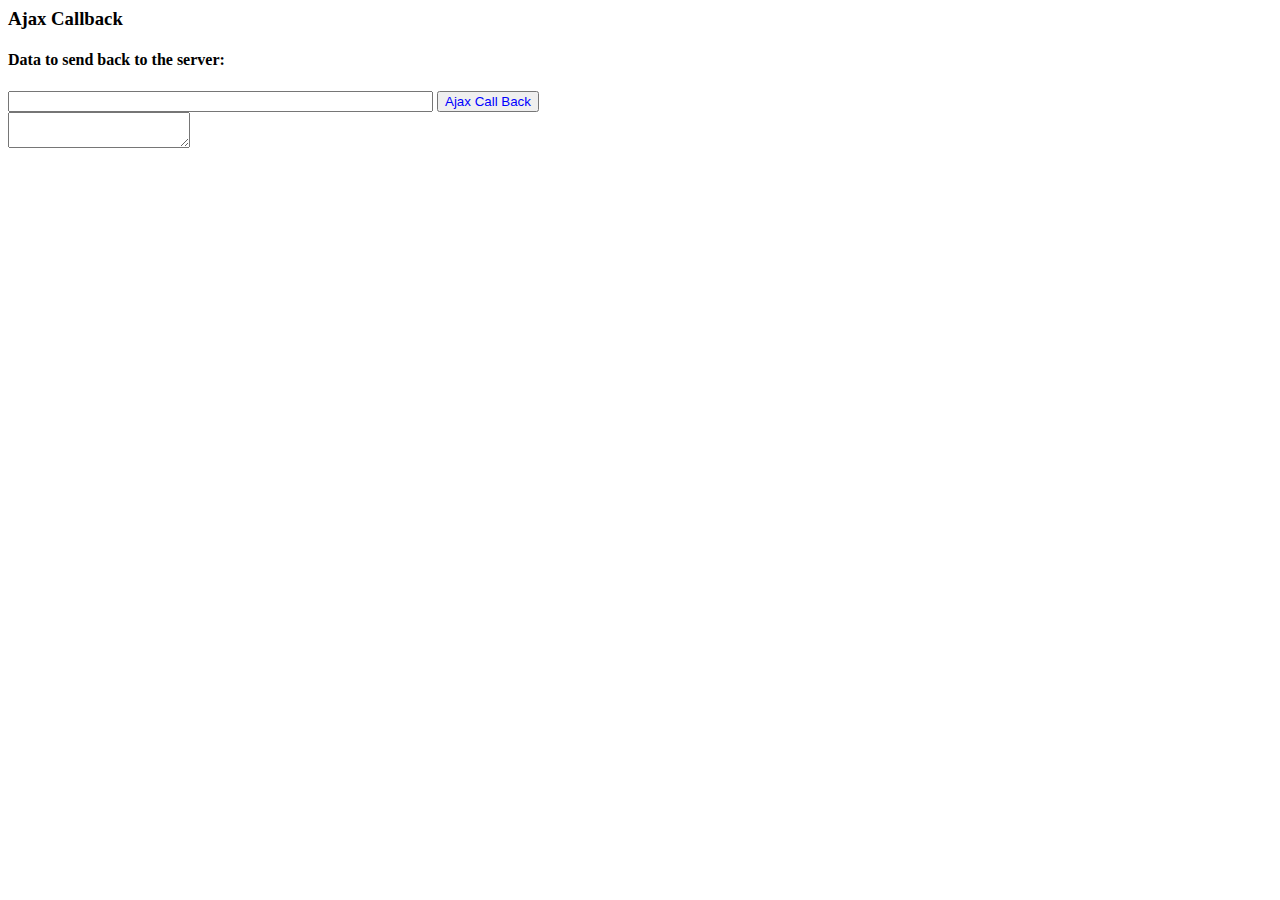
<file: index.html>
<html>
	<head>
		<title>Ajax</title>
		<link rel="stylesheet" href="css/css.css" />
		<script type="text/javascript" src="js/jquery-2.1.1.min.js"></script>
		<script type="text/javascript" src="js/js.js"></script>
	</head>

	<body>

		<div class="wrapper">
			<h3>Ajax Callback</h3>
			<div class="entry_wrapper">
				<h4>Data to send back to the server:</h4>
				<input type="text" size="50" id="input_text" />
				<input type="button" value="Ajax Call Back" id="call_back_btn" />
		</div>

		<div class="response_wrapper">
			<textarea id="responseText"></textarea>
		</div>
<!-- my implementation of David Thorn's tutorial -->
	</body>
</html>
</file>
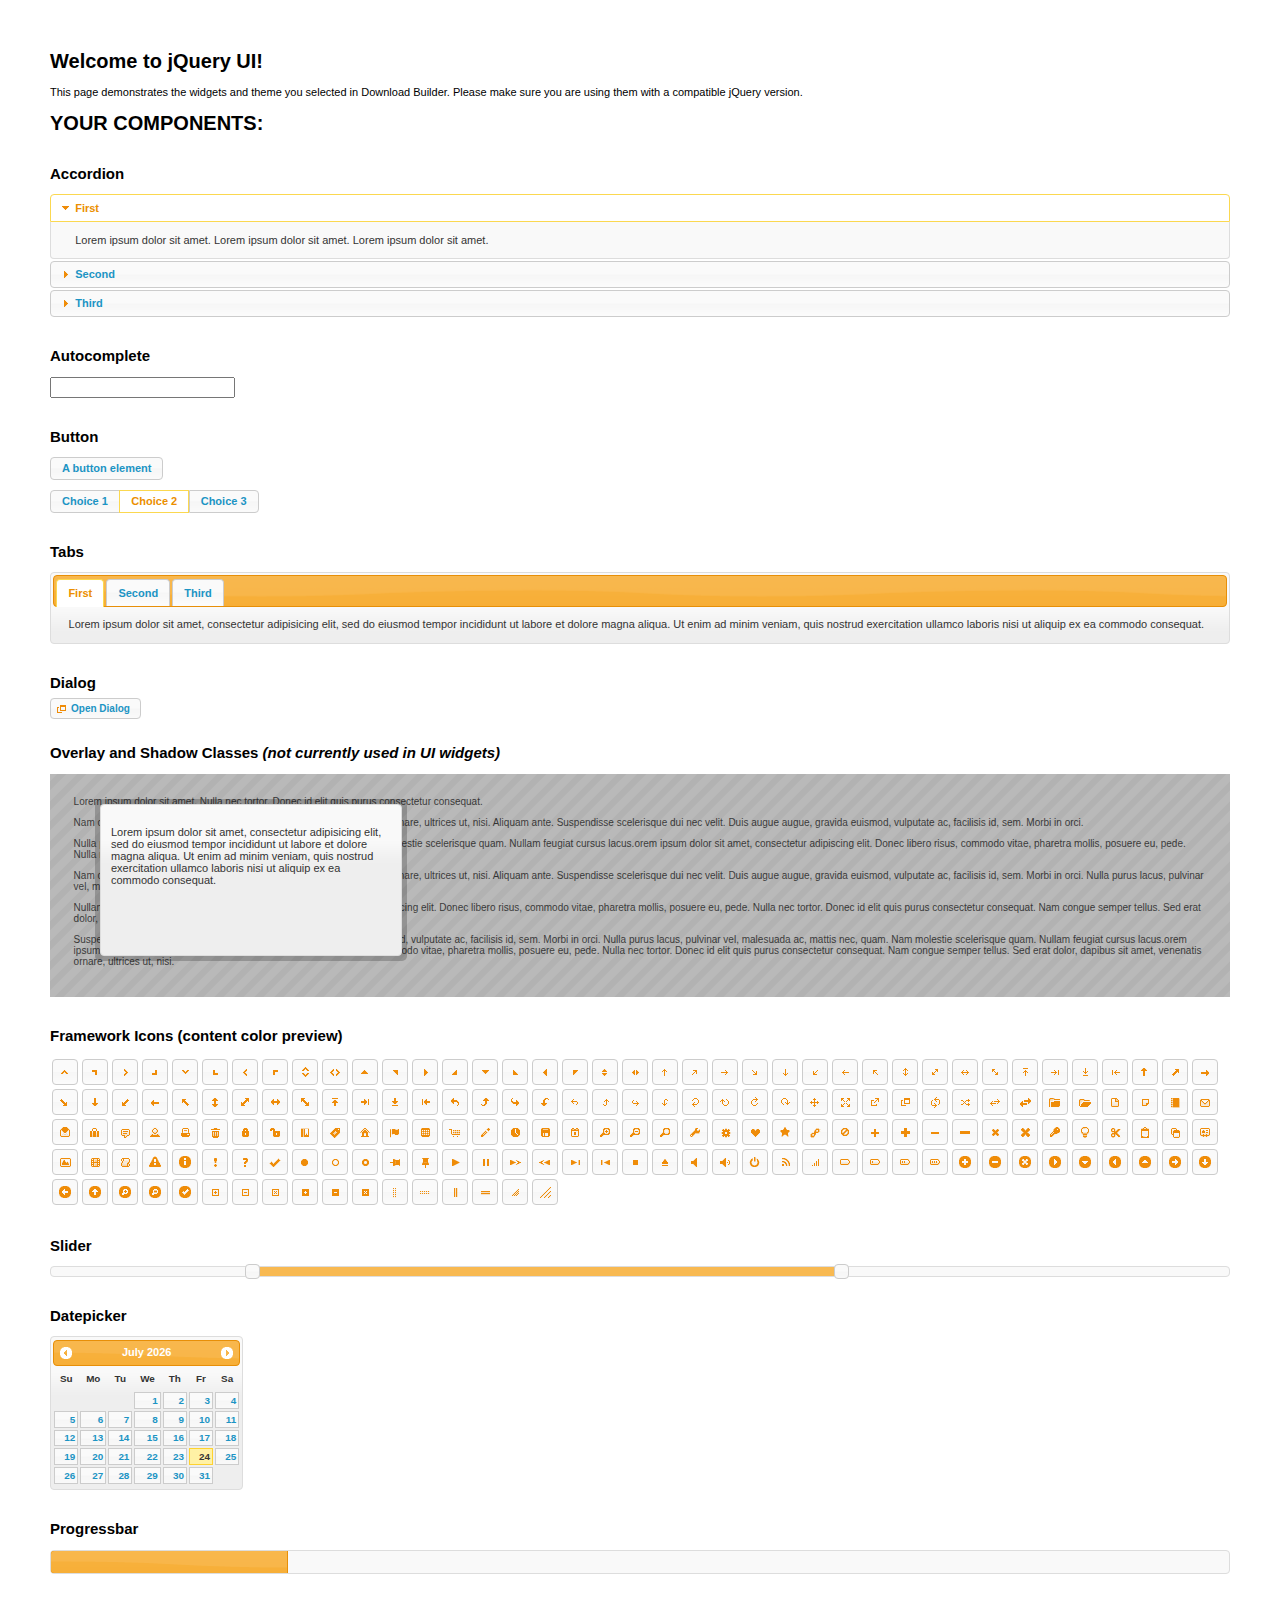
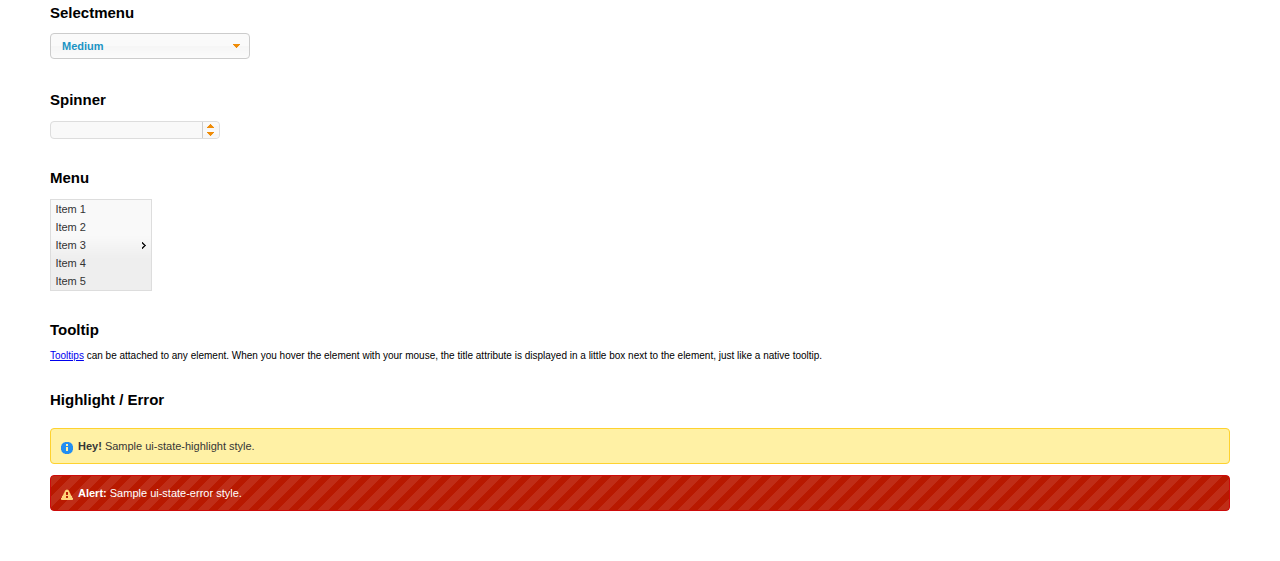
<file: js/jquery-ui-1.11.0.custom/index.html>
<!doctype html>
<html lang="us">
<head>
	<meta charset="utf-8">
	<title>jQuery UI Example Page</title>
	<link href="jquery-ui.css" rel="stylesheet">
	<style>
	body{
		font: 62.5% "Trebuchet MS", sans-serif;
		margin: 50px;
	}
	.demoHeaders {
		margin-top: 2em;
	}
	#dialog-link {
		padding: .4em 1em .4em 20px;
		text-decoration: none;
		position: relative;
	}
	#dialog-link span.ui-icon {
		margin: 0 5px 0 0;
		position: absolute;
		left: .2em;
		top: 50%;
		margin-top: -8px;
	}
	#icons {
		margin: 0;
		padding: 0;
	}
	#icons li {
		margin: 2px;
		position: relative;
		padding: 4px 0;
		cursor: pointer;
		float: left;
		list-style: none;
	}
	#icons span.ui-icon {
		float: left;
		margin: 0 4px;
	}
	.fakewindowcontain .ui-widget-overlay {
		position: absolute;
	}
	select {
		width: 200px;
	}
	</style>
</head>
<body>

<h1>Welcome to jQuery UI!</h1>

<div class="ui-widget">
	<p>This page demonstrates the widgets and theme you selected in Download Builder. Please make sure you are using them with a compatible jQuery version.</p>
</div>

<h1>YOUR COMPONENTS:</h1>


<!-- Accordion -->
<h2 class="demoHeaders">Accordion</h2>
<div id="accordion">
	<h3>First</h3>
	<div>Lorem ipsum dolor sit amet. Lorem ipsum dolor sit amet. Lorem ipsum dolor sit amet.</div>
	<h3>Second</h3>
	<div>Phasellus mattis tincidunt nibh.</div>
	<h3>Third</h3>
	<div>Nam dui erat, auctor a, dignissim quis.</div>
</div>



<!-- Autocomplete -->
<h2 class="demoHeaders">Autocomplete</h2>
<div>
	<input id="autocomplete" title="type &quot;a&quot;">
</div>



<!-- Button -->
<h2 class="demoHeaders">Button</h2>
<button id="button">A button element</button>
<form style="margin-top: 1em;">
	<div id="radioset">
		<input type="radio" id="radio1" name="radio"><label for="radio1">Choice 1</label>
		<input type="radio" id="radio2" name="radio" checked="checked"><label for="radio2">Choice 2</label>
		<input type="radio" id="radio3" name="radio"><label for="radio3">Choice 3</label>
	</div>
</form>



<!-- Tabs -->
<h2 class="demoHeaders">Tabs</h2>
<div id="tabs">
	<ul>
		<li><a href="#tabs-1">First</a></li>
		<li><a href="#tabs-2">Second</a></li>
		<li><a href="#tabs-3">Third</a></li>
	</ul>
	<div id="tabs-1">Lorem ipsum dolor sit amet, consectetur adipisicing elit, sed do eiusmod tempor incididunt ut labore et dolore magna aliqua. Ut enim ad minim veniam, quis nostrud exercitation ullamco laboris nisi ut aliquip ex ea commodo consequat.</div>
	<div id="tabs-2">Phasellus mattis tincidunt nibh. Cras orci urna, blandit id, pretium vel, aliquet ornare, felis. Maecenas scelerisque sem non nisl. Fusce sed lorem in enim dictum bibendum.</div>
	<div id="tabs-3">Nam dui erat, auctor a, dignissim quis, sollicitudin eu, felis. Pellentesque nisi urna, interdum eget, sagittis et, consequat vestibulum, lacus. Mauris porttitor ullamcorper augue.</div>
</div>



<!-- Dialog NOTE: Dialog is not generated by UI in this demo so it can be visually styled in themeroller-->
<h2 class="demoHeaders">Dialog</h2>
<p><a href="#" id="dialog-link" class="ui-state-default ui-corner-all"><span class="ui-icon ui-icon-newwin"></span>Open Dialog</a></p>

<h2 class="demoHeaders">Overlay and Shadow Classes <em>(not currently used in UI widgets)</em></h2>
<div style="position: relative; width: 96%; height: 200px; padding:1% 2%; overflow:hidden;" class="fakewindowcontain">
	<p>Lorem ipsum dolor sit amet,  Nulla nec tortor. Donec id elit quis purus consectetur consequat. </p><p>Nam congue semper tellus. Sed erat dolor, dapibus sit amet, venenatis ornare, ultrices ut, nisi. Aliquam ante. Suspendisse scelerisque dui nec velit. Duis augue augue, gravida euismod, vulputate ac, facilisis id, sem. Morbi in orci. </p><p>Nulla purus lacus, pulvinar vel, malesuada ac, mattis nec, quam. Nam molestie scelerisque quam. Nullam feugiat cursus lacus.orem ipsum dolor sit amet, consectetur adipiscing elit. Donec libero risus, commodo vitae, pharetra mollis, posuere eu, pede. Nulla nec tortor. Donec id elit quis purus consectetur consequat. </p><p>Nam congue semper tellus. Sed erat dolor, dapibus sit amet, venenatis ornare, ultrices ut, nisi. Aliquam ante. Suspendisse scelerisque dui nec velit. Duis augue augue, gravida euismod, vulputate ac, facilisis id, sem. Morbi in orci. Nulla purus lacus, pulvinar vel, malesuada ac, mattis nec, quam. Nam molestie scelerisque quam. </p><p>Nullam feugiat cursus lacus.orem ipsum dolor sit amet, consectetur adipiscing elit. Donec libero risus, commodo vitae, pharetra mollis, posuere eu, pede. Nulla nec tortor. Donec id elit quis purus consectetur consequat. Nam congue semper tellus. Sed erat dolor, dapibus sit amet, venenatis ornare, ultrices ut, nisi. Aliquam ante. </p><p>Suspendisse scelerisque dui nec velit. Duis augue augue, gravida euismod, vulputate ac, facilisis id, sem. Morbi in orci. Nulla purus lacus, pulvinar vel, malesuada ac, mattis nec, quam. Nam molestie scelerisque quam. Nullam feugiat cursus lacus.orem ipsum dolor sit amet, consectetur adipiscing elit. Donec libero risus, commodo vitae, pharetra mollis, posuere eu, pede. Nulla nec tortor. Donec id elit quis purus consectetur consequat. Nam congue semper tellus. Sed erat dolor, dapibus sit amet, venenatis ornare, ultrices ut, nisi. </p>

	<!-- ui-dialog -->
	<div class="ui-overlay"><div class="ui-widget-overlay"></div><div class="ui-widget-shadow ui-corner-all" style="width: 302px; height: 152px; position: absolute; left: 50px; top: 30px;"></div></div>
	<div style="position: absolute; width: 280px; height: 130px;left: 50px; top: 30px; padding: 10px;" class="ui-widget ui-widget-content ui-corner-all">
		<div class="ui-dialog-content ui-widget-content" style="background: none; border: 0;">
			<p>Lorem ipsum dolor sit amet, consectetur adipisicing elit, sed do eiusmod tempor incididunt ut labore et dolore magna aliqua. Ut enim ad minim veniam, quis nostrud exercitation ullamco laboris nisi ut aliquip ex ea commodo consequat.</p>
		</div>
	</div>

</div>

<!-- ui-dialog -->
<div id="dialog" title="Dialog Title">
	<p>Lorem ipsum dolor sit amet, consectetur adipisicing elit, sed do eiusmod tempor incididunt ut labore et dolore magna aliqua. Ut enim ad minim veniam, quis nostrud exercitation ullamco laboris nisi ut aliquip ex ea commodo consequat.</p>
</div>



<h2 class="demoHeaders">Framework Icons (content color preview)</h2>
<ul id="icons" class="ui-widget ui-helper-clearfix">
	<li class="ui-state-default ui-corner-all" title=".ui-icon-carat-1-n"><span class="ui-icon ui-icon-carat-1-n"></span></li>
	<li class="ui-state-default ui-corner-all" title=".ui-icon-carat-1-ne"><span class="ui-icon ui-icon-carat-1-ne"></span></li>
	<li class="ui-state-default ui-corner-all" title=".ui-icon-carat-1-e"><span class="ui-icon ui-icon-carat-1-e"></span></li>
	<li class="ui-state-default ui-corner-all" title=".ui-icon-carat-1-se"><span class="ui-icon ui-icon-carat-1-se"></span></li>
	<li class="ui-state-default ui-corner-all" title=".ui-icon-carat-1-s"><span class="ui-icon ui-icon-carat-1-s"></span></li>
	<li class="ui-state-default ui-corner-all" title=".ui-icon-carat-1-sw"><span class="ui-icon ui-icon-carat-1-sw"></span></li>
	<li class="ui-state-default ui-corner-all" title=".ui-icon-carat-1-w"><span class="ui-icon ui-icon-carat-1-w"></span></li>
	<li class="ui-state-default ui-corner-all" title=".ui-icon-carat-1-nw"><span class="ui-icon ui-icon-carat-1-nw"></span></li>
	<li class="ui-state-default ui-corner-all" title=".ui-icon-carat-2-n-s"><span class="ui-icon ui-icon-carat-2-n-s"></span></li>
	<li class="ui-state-default ui-corner-all" title=".ui-icon-carat-2-e-w"><span class="ui-icon ui-icon-carat-2-e-w"></span></li>
	<li class="ui-state-default ui-corner-all" title=".ui-icon-triangle-1-n"><span class="ui-icon ui-icon-triangle-1-n"></span></li>
	<li class="ui-state-default ui-corner-all" title=".ui-icon-triangle-1-ne"><span class="ui-icon ui-icon-triangle-1-ne"></span></li>
	<li class="ui-state-default ui-corner-all" title=".ui-icon-triangle-1-e"><span class="ui-icon ui-icon-triangle-1-e"></span></li>
	<li class="ui-state-default ui-corner-all" title=".ui-icon-triangle-1-se"><span class="ui-icon ui-icon-triangle-1-se"></span></li>
	<li class="ui-state-default ui-corner-all" title=".ui-icon-triangle-1-s"><span class="ui-icon ui-icon-triangle-1-s"></span></li>
	<li class="ui-state-default ui-corner-all" title=".ui-icon-triangle-1-sw"><span class="ui-icon ui-icon-triangle-1-sw"></span></li>
	<li class="ui-state-default ui-corner-all" title=".ui-icon-triangle-1-w"><span class="ui-icon ui-icon-triangle-1-w"></span></li>
	<li class="ui-state-default ui-corner-all" title=".ui-icon-triangle-1-nw"><span class="ui-icon ui-icon-triangle-1-nw"></span></li>
	<li class="ui-state-default ui-corner-all" title=".ui-icon-triangle-2-n-s"><span class="ui-icon ui-icon-triangle-2-n-s"></span></li>
	<li class="ui-state-default ui-corner-all" title=".ui-icon-triangle-2-e-w"><span class="ui-icon ui-icon-triangle-2-e-w"></span></li>
	<li class="ui-state-default ui-corner-all" title=".ui-icon-arrow-1-n"><span class="ui-icon ui-icon-arrow-1-n"></span></li>
	<li class="ui-state-default ui-corner-all" title=".ui-icon-arrow-1-ne"><span class="ui-icon ui-icon-arrow-1-ne"></span></li>
	<li class="ui-state-default ui-corner-all" title=".ui-icon-arrow-1-e"><span class="ui-icon ui-icon-arrow-1-e"></span></li>
	<li class="ui-state-default ui-corner-all" title=".ui-icon-arrow-1-se"><span class="ui-icon ui-icon-arrow-1-se"></span></li>
	<li class="ui-state-default ui-corner-all" title=".ui-icon-arrow-1-s"><span class="ui-icon ui-icon-arrow-1-s"></span></li>
	<li class="ui-state-default ui-corner-all" title=".ui-icon-arrow-1-sw"><span class="ui-icon ui-icon-arrow-1-sw"></span></li>
	<li class="ui-state-default ui-corner-all" title=".ui-icon-arrow-1-w"><span class="ui-icon ui-icon-arrow-1-w"></span></li>
	<li class="ui-state-default ui-corner-all" title=".ui-icon-arrow-1-nw"><span class="ui-icon ui-icon-arrow-1-nw"></span></li>
	<li class="ui-state-default ui-corner-all" title=".ui-icon-arrow-2-n-s"><span class="ui-icon ui-icon-arrow-2-n-s"></span></li>
	<li class="ui-state-default ui-corner-all" title=".ui-icon-arrow-2-ne-sw"><span class="ui-icon ui-icon-arrow-2-ne-sw"></span></li>
	<li class="ui-state-default ui-corner-all" title=".ui-icon-arrow-2-e-w"><span class="ui-icon ui-icon-arrow-2-e-w"></span></li>
	<li class="ui-state-default ui-corner-all" title=".ui-icon-arrow-2-se-nw"><span class="ui-icon ui-icon-arrow-2-se-nw"></span></li>
	<li class="ui-state-default ui-corner-all" title=".ui-icon-arrowstop-1-n"><span class="ui-icon ui-icon-arrowstop-1-n"></span></li>
	<li class="ui-state-default ui-corner-all" title=".ui-icon-arrowstop-1-e"><span class="ui-icon ui-icon-arrowstop-1-e"></span></li>
	<li class="ui-state-default ui-corner-all" title=".ui-icon-arrowstop-1-s"><span class="ui-icon ui-icon-arrowstop-1-s"></span></li>
	<li class="ui-state-default ui-corner-all" title=".ui-icon-arrowstop-1-w"><span class="ui-icon ui-icon-arrowstop-1-w"></span></li>
	<li class="ui-state-default ui-corner-all" title=".ui-icon-arrowthick-1-n"><span class="ui-icon ui-icon-arrowthick-1-n"></span></li>
	<li class="ui-state-default ui-corner-all" title=".ui-icon-arrowthick-1-ne"><span class="ui-icon ui-icon-arrowthick-1-ne"></span></li>
	<li class="ui-state-default ui-corner-all" title=".ui-icon-arrowthick-1-e"><span class="ui-icon ui-icon-arrowthick-1-e"></span></li>
	<li class="ui-state-default ui-corner-all" title=".ui-icon-arrowthick-1-se"><span class="ui-icon ui-icon-arrowthick-1-se"></span></li>
	<li class="ui-state-default ui-corner-all" title=".ui-icon-arrowthick-1-s"><span class="ui-icon ui-icon-arrowthick-1-s"></span></li>
	<li class="ui-state-default ui-corner-all" title=".ui-icon-arrowthick-1-sw"><span class="ui-icon ui-icon-arrowthick-1-sw"></span></li>
	<li class="ui-state-default ui-corner-all" title=".ui-icon-arrowthick-1-w"><span class="ui-icon ui-icon-arrowthick-1-w"></span></li>
	<li class="ui-state-default ui-corner-all" title=".ui-icon-arrowthick-1-nw"><span class="ui-icon ui-icon-arrowthick-1-nw"></span></li>
	<li class="ui-state-default ui-corner-all" title=".ui-icon-arrowthick-2-n-s"><span class="ui-icon ui-icon-arrowthick-2-n-s"></span></li>
	<li class="ui-state-default ui-corner-all" title=".ui-icon-arrowthick-2-ne-sw"><span class="ui-icon ui-icon-arrowthick-2-ne-sw"></span></li>
	<li class="ui-state-default ui-corner-all" title=".ui-icon-arrowthick-2-e-w"><span class="ui-icon ui-icon-arrowthick-2-e-w"></span></li>
	<li class="ui-state-default ui-corner-all" title=".ui-icon-arrowthick-2-se-nw"><span class="ui-icon ui-icon-arrowthick-2-se-nw"></span></li>
	<li class="ui-state-default ui-corner-all" title=".ui-icon-arrowthickstop-1-n"><span class="ui-icon ui-icon-arrowthickstop-1-n"></span></li>
	<li class="ui-state-default ui-corner-all" title=".ui-icon-arrowthickstop-1-e"><span class="ui-icon ui-icon-arrowthickstop-1-e"></span></li>
	<li class="ui-state-default ui-corner-all" title=".ui-icon-arrowthickstop-1-s"><span class="ui-icon ui-icon-arrowthickstop-1-s"></span></li>
	<li class="ui-state-default ui-corner-all" title=".ui-icon-arrowthickstop-1-w"><span class="ui-icon ui-icon-arrowthickstop-1-w"></span></li>
	<li class="ui-state-default ui-corner-all" title=".ui-icon-arrowreturnthick-1-w"><span class="ui-icon ui-icon-arrowreturnthick-1-w"></span></li>
	<li class="ui-state-default ui-corner-all" title=".ui-icon-arrowreturnthick-1-n"><span class="ui-icon ui-icon-arrowreturnthick-1-n"></span></li>
	<li class="ui-state-default ui-corner-all" title=".ui-icon-arrowreturnthick-1-e"><span class="ui-icon ui-icon-arrowreturnthick-1-e"></span></li>
	<li class="ui-state-default ui-corner-all" title=".ui-icon-arrowreturnthick-1-s"><span class="ui-icon ui-icon-arrowreturnthick-1-s"></span></li>
	<li class="ui-state-default ui-corner-all" title=".ui-icon-arrowreturn-1-w"><span class="ui-icon ui-icon-arrowreturn-1-w"></span></li>
	<li class="ui-state-default ui-corner-all" title=".ui-icon-arrowreturn-1-n"><span class="ui-icon ui-icon-arrowreturn-1-n"></span></li>
	<li class="ui-state-default ui-corner-all" title=".ui-icon-arrowreturn-1-e"><span class="ui-icon ui-icon-arrowreturn-1-e"></span></li>
	<li class="ui-state-default ui-corner-all" title=".ui-icon-arrowreturn-1-s"><span class="ui-icon ui-icon-arrowreturn-1-s"></span></li>
	<li class="ui-state-default ui-corner-all" title=".ui-icon-arrowrefresh-1-w"><span class="ui-icon ui-icon-arrowrefresh-1-w"></span></li>
	<li class="ui-state-default ui-corner-all" title=".ui-icon-arrowrefresh-1-n"><span class="ui-icon ui-icon-arrowrefresh-1-n"></span></li>
	<li class="ui-state-default ui-corner-all" title=".ui-icon-arrowrefresh-1-e"><span class="ui-icon ui-icon-arrowrefresh-1-e"></span></li>
	<li class="ui-state-default ui-corner-all" title=".ui-icon-arrowrefresh-1-s"><span class="ui-icon ui-icon-arrowrefresh-1-s"></span></li>
	<li class="ui-state-default ui-corner-all" title=".ui-icon-arrow-4"><span class="ui-icon ui-icon-arrow-4"></span></li>
	<li class="ui-state-default ui-corner-all" title=".ui-icon-arrow-4-diag"><span class="ui-icon ui-icon-arrow-4-diag"></span></li>
	<li class="ui-state-default ui-corner-all" title=".ui-icon-extlink"><span class="ui-icon ui-icon-extlink"></span></li>
	<li class="ui-state-default ui-corner-all" title=".ui-icon-newwin"><span class="ui-icon ui-icon-newwin"></span></li>
	<li class="ui-state-default ui-corner-all" title=".ui-icon-refresh"><span class="ui-icon ui-icon-refresh"></span></li>
	<li class="ui-state-default ui-corner-all" title=".ui-icon-shuffle"><span class="ui-icon ui-icon-shuffle"></span></li>
	<li class="ui-state-default ui-corner-all" title=".ui-icon-transfer-e-w"><span class="ui-icon ui-icon-transfer-e-w"></span></li>
	<li class="ui-state-default ui-corner-all" title=".ui-icon-transferthick-e-w"><span class="ui-icon ui-icon-transferthick-e-w"></span></li>
	<li class="ui-state-default ui-corner-all" title=".ui-icon-folder-collapsed"><span class="ui-icon ui-icon-folder-collapsed"></span></li>
	<li class="ui-state-default ui-corner-all" title=".ui-icon-folder-open"><span class="ui-icon ui-icon-folder-open"></span></li>
	<li class="ui-state-default ui-corner-all" title=".ui-icon-document"><span class="ui-icon ui-icon-document"></span></li>
	<li class="ui-state-default ui-corner-all" title=".ui-icon-document-b"><span class="ui-icon ui-icon-document-b"></span></li>
	<li class="ui-state-default ui-corner-all" title=".ui-icon-note"><span class="ui-icon ui-icon-note"></span></li>
	<li class="ui-state-default ui-corner-all" title=".ui-icon-mail-closed"><span class="ui-icon ui-icon-mail-closed"></span></li>
	<li class="ui-state-default ui-corner-all" title=".ui-icon-mail-open"><span class="ui-icon ui-icon-mail-open"></span></li>
	<li class="ui-state-default ui-corner-all" title=".ui-icon-suitcase"><span class="ui-icon ui-icon-suitcase"></span></li>
	<li class="ui-state-default ui-corner-all" title=".ui-icon-comment"><span class="ui-icon ui-icon-comment"></span></li>
	<li class="ui-state-default ui-corner-all" title=".ui-icon-person"><span class="ui-icon ui-icon-person"></span></li>
	<li class="ui-state-default ui-corner-all" title=".ui-icon-print"><span class="ui-icon ui-icon-print"></span></li>
	<li class="ui-state-default ui-corner-all" title=".ui-icon-trash"><span class="ui-icon ui-icon-trash"></span></li>
	<li class="ui-state-default ui-corner-all" title=".ui-icon-locked"><span class="ui-icon ui-icon-locked"></span></li>
	<li class="ui-state-default ui-corner-all" title=".ui-icon-unlocked"><span class="ui-icon ui-icon-unlocked"></span></li>
	<li class="ui-state-default ui-corner-all" title=".ui-icon-bookmark"><span class="ui-icon ui-icon-bookmark"></span></li>
	<li class="ui-state-default ui-corner-all" title=".ui-icon-tag"><span class="ui-icon ui-icon-tag"></span></li>
	<li class="ui-state-default ui-corner-all" title=".ui-icon-home"><span class="ui-icon ui-icon-home"></span></li>
	<li class="ui-state-default ui-corner-all" title=".ui-icon-flag"><span class="ui-icon ui-icon-flag"></span></li>
	<li class="ui-state-default ui-corner-all" title=".ui-icon-calculator"><span class="ui-icon ui-icon-calculator"></span></li>
	<li class="ui-state-default ui-corner-all" title=".ui-icon-cart"><span class="ui-icon ui-icon-cart"></span></li>
	<li class="ui-state-default ui-corner-all" title=".ui-icon-pencil"><span class="ui-icon ui-icon-pencil"></span></li>
	<li class="ui-state-default ui-corner-all" title=".ui-icon-clock"><span class="ui-icon ui-icon-clock"></span></li>
	<li class="ui-state-default ui-corner-all" title=".ui-icon-disk"><span class="ui-icon ui-icon-disk"></span></li>
	<li class="ui-state-default ui-corner-all" title=".ui-icon-calendar"><span class="ui-icon ui-icon-calendar"></span></li>
	<li class="ui-state-default ui-corner-all" title=".ui-icon-zoomin"><span class="ui-icon ui-icon-zoomin"></span></li>
	<li class="ui-state-default ui-corner-all" title=".ui-icon-zoomout"><span class="ui-icon ui-icon-zoomout"></span></li>
	<li class="ui-state-default ui-corner-all" title=".ui-icon-search"><span class="ui-icon ui-icon-search"></span></li>
	<li class="ui-state-default ui-corner-all" title=".ui-icon-wrench"><span class="ui-icon ui-icon-wrench"></span></li>
	<li class="ui-state-default ui-corner-all" title=".ui-icon-gear"><span class="ui-icon ui-icon-gear"></span></li>
	<li class="ui-state-default ui-corner-all" title=".ui-icon-heart"><span class="ui-icon ui-icon-heart"></span></li>
	<li class="ui-state-default ui-corner-all" title=".ui-icon-star"><span class="ui-icon ui-icon-star"></span></li>
	<li class="ui-state-default ui-corner-all" title=".ui-icon-link"><span class="ui-icon ui-icon-link"></span></li>
	<li class="ui-state-default ui-corner-all" title=".ui-icon-cancel"><span class="ui-icon ui-icon-cancel"></span></li>
	<li class="ui-state-default ui-corner-all" title=".ui-icon-plus"><span class="ui-icon ui-icon-plus"></span></li>
	<li class="ui-state-default ui-corner-all" title=".ui-icon-plusthick"><span class="ui-icon ui-icon-plusthick"></span></li>
	<li class="ui-state-default ui-corner-all" title=".ui-icon-minus"><span class="ui-icon ui-icon-minus"></span></li>
	<li class="ui-state-default ui-corner-all" title=".ui-icon-minusthick"><span class="ui-icon ui-icon-minusthick"></span></li>
	<li class="ui-state-default ui-corner-all" title=".ui-icon-close"><span class="ui-icon ui-icon-close"></span></li>
	<li class="ui-state-default ui-corner-all" title=".ui-icon-closethick"><span class="ui-icon ui-icon-closethick"></span></li>
	<li class="ui-state-default ui-corner-all" title=".ui-icon-key"><span class="ui-icon ui-icon-key"></span></li>
	<li class="ui-state-default ui-corner-all" title=".ui-icon-lightbulb"><span class="ui-icon ui-icon-lightbulb"></span></li>
	<li class="ui-state-default ui-corner-all" title=".ui-icon-scissors"><span class="ui-icon ui-icon-scissors"></span></li>
	<li class="ui-state-default ui-corner-all" title=".ui-icon-clipboard"><span class="ui-icon ui-icon-clipboard"></span></li>
	<li class="ui-state-default ui-corner-all" title=".ui-icon-copy"><span class="ui-icon ui-icon-copy"></span></li>
	<li class="ui-state-default ui-corner-all" title=".ui-icon-contact"><span class="ui-icon ui-icon-contact"></span></li>
	<li class="ui-state-default ui-corner-all" title=".ui-icon-image"><span class="ui-icon ui-icon-image"></span></li>
	<li class="ui-state-default ui-corner-all" title=".ui-icon-video"><span class="ui-icon ui-icon-video"></span></li>
	<li class="ui-state-default ui-corner-all" title=".ui-icon-script"><span class="ui-icon ui-icon-script"></span></li>
	<li class="ui-state-default ui-corner-all" title=".ui-icon-alert"><span class="ui-icon ui-icon-alert"></span></li>
	<li class="ui-state-default ui-corner-all" title=".ui-icon-info"><span class="ui-icon ui-icon-info"></span></li>
	<li class="ui-state-default ui-corner-all" title=".ui-icon-notice"><span class="ui-icon ui-icon-notice"></span></li>
	<li class="ui-state-default ui-corner-all" title=".ui-icon-help"><span class="ui-icon ui-icon-help"></span></li>
	<li class="ui-state-default ui-corner-all" title=".ui-icon-check"><span class="ui-icon ui-icon-check"></span></li>
	<li class="ui-state-default ui-corner-all" title=".ui-icon-bullet"><span class="ui-icon ui-icon-bullet"></span></li>
	<li class="ui-state-default ui-corner-all" title=".ui-icon-radio-off"><span class="ui-icon ui-icon-radio-off"></span></li>
	<li class="ui-state-default ui-corner-all" title=".ui-icon-radio-on"><span class="ui-icon ui-icon-radio-on"></span></li>
	<li class="ui-state-default ui-corner-all" title=".ui-icon-pin-w"><span class="ui-icon ui-icon-pin-w"></span></li>
	<li class="ui-state-default ui-corner-all" title=".ui-icon-pin-s"><span class="ui-icon ui-icon-pin-s"></span></li>
	<li class="ui-state-default ui-corner-all" title=".ui-icon-play"><span class="ui-icon ui-icon-play"></span></li>
	<li class="ui-state-default ui-corner-all" title=".ui-icon-pause"><span class="ui-icon ui-icon-pause"></span></li>
	<li class="ui-state-default ui-corner-all" title=".ui-icon-seek-next"><span class="ui-icon ui-icon-seek-next"></span></li>
	<li class="ui-state-default ui-corner-all" title=".ui-icon-seek-prev"><span class="ui-icon ui-icon-seek-prev"></span></li>
	<li class="ui-state-default ui-corner-all" title=".ui-icon-seek-end"><span class="ui-icon ui-icon-seek-end"></span></li>
	<li class="ui-state-default ui-corner-all" title=".ui-icon-seek-first"><span class="ui-icon ui-icon-seek-first"></span></li>
	<li class="ui-state-default ui-corner-all" title=".ui-icon-stop"><span class="ui-icon ui-icon-stop"></span></li>
	<li class="ui-state-default ui-corner-all" title=".ui-icon-eject"><span class="ui-icon ui-icon-eject"></span></li>
	<li class="ui-state-default ui-corner-all" title=".ui-icon-volume-off"><span class="ui-icon ui-icon-volume-off"></span></li>
	<li class="ui-state-default ui-corner-all" title=".ui-icon-volume-on"><span class="ui-icon ui-icon-volume-on"></span></li>
	<li class="ui-state-default ui-corner-all" title=".ui-icon-power"><span class="ui-icon ui-icon-power"></span></li>
	<li class="ui-state-default ui-corner-all" title=".ui-icon-signal-diag"><span class="ui-icon ui-icon-signal-diag"></span></li>
	<li class="ui-state-default ui-corner-all" title=".ui-icon-signal"><span class="ui-icon ui-icon-signal"></span></li>
	<li class="ui-state-default ui-corner-all" title=".ui-icon-battery-0"><span class="ui-icon ui-icon-battery-0"></span></li>
	<li class="ui-state-default ui-corner-all" title=".ui-icon-battery-1"><span class="ui-icon ui-icon-battery-1"></span></li>
	<li class="ui-state-default ui-corner-all" title=".ui-icon-battery-2"><span class="ui-icon ui-icon-battery-2"></span></li>
	<li class="ui-state-default ui-corner-all" title=".ui-icon-battery-3"><span class="ui-icon ui-icon-battery-3"></span></li>
	<li class="ui-state-default ui-corner-all" title=".ui-icon-circle-plus"><span class="ui-icon ui-icon-circle-plus"></span></li>
	<li class="ui-state-default ui-corner-all" title=".ui-icon-circle-minus"><span class="ui-icon ui-icon-circle-minus"></span></li>
	<li class="ui-state-default ui-corner-all" title=".ui-icon-circle-close"><span class="ui-icon ui-icon-circle-close"></span></li>
	<li class="ui-state-default ui-corner-all" title=".ui-icon-circle-triangle-e"><span class="ui-icon ui-icon-circle-triangle-e"></span></li>
	<li class="ui-state-default ui-corner-all" title=".ui-icon-circle-triangle-s"><span class="ui-icon ui-icon-circle-triangle-s"></span></li>
	<li class="ui-state-default ui-corner-all" title=".ui-icon-circle-triangle-w"><span class="ui-icon ui-icon-circle-triangle-w"></span></li>
	<li class="ui-state-default ui-corner-all" title=".ui-icon-circle-triangle-n"><span class="ui-icon ui-icon-circle-triangle-n"></span></li>
	<li class="ui-state-default ui-corner-all" title=".ui-icon-circle-arrow-e"><span class="ui-icon ui-icon-circle-arrow-e"></span></li>
	<li class="ui-state-default ui-corner-all" title=".ui-icon-circle-arrow-s"><span class="ui-icon ui-icon-circle-arrow-s"></span></li>
	<li class="ui-state-default ui-corner-all" title=".ui-icon-circle-arrow-w"><span class="ui-icon ui-icon-circle-arrow-w"></span></li>
	<li class="ui-state-default ui-corner-all" title=".ui-icon-circle-arrow-n"><span class="ui-icon ui-icon-circle-arrow-n"></span></li>
	<li class="ui-state-default ui-corner-all" title=".ui-icon-circle-zoomin"><span class="ui-icon ui-icon-circle-zoomin"></span></li>
	<li class="ui-state-default ui-corner-all" title=".ui-icon-circle-zoomout"><span class="ui-icon ui-icon-circle-zoomout"></span></li>
	<li class="ui-state-default ui-corner-all" title=".ui-icon-circle-check"><span class="ui-icon ui-icon-circle-check"></span></li>
	<li class="ui-state-default ui-corner-all" title=".ui-icon-circlesmall-plus"><span class="ui-icon ui-icon-circlesmall-plus"></span></li>
	<li class="ui-state-default ui-corner-all" title=".ui-icon-circlesmall-minus"><span class="ui-icon ui-icon-circlesmall-minus"></span></li>
	<li class="ui-state-default ui-corner-all" title=".ui-icon-circlesmall-close"><span class="ui-icon ui-icon-circlesmall-close"></span></li>
	<li class="ui-state-default ui-corner-all" title=".ui-icon-squaresmall-plus"><span class="ui-icon ui-icon-squaresmall-plus"></span></li>
	<li class="ui-state-default ui-corner-all" title=".ui-icon-squaresmall-minus"><span class="ui-icon ui-icon-squaresmall-minus"></span></li>
	<li class="ui-state-default ui-corner-all" title=".ui-icon-squaresmall-close"><span class="ui-icon ui-icon-squaresmall-close"></span></li>
	<li class="ui-state-default ui-corner-all" title=".ui-icon-grip-dotted-vertical"><span class="ui-icon ui-icon-grip-dotted-vertical"></span></li>
	<li class="ui-state-default ui-corner-all" title=".ui-icon-grip-dotted-horizontal"><span class="ui-icon ui-icon-grip-dotted-horizontal"></span></li>
	<li class="ui-state-default ui-corner-all" title=".ui-icon-grip-solid-vertical"><span class="ui-icon ui-icon-grip-solid-vertical"></span></li>
	<li class="ui-state-default ui-corner-all" title=".ui-icon-grip-solid-horizontal"><span class="ui-icon ui-icon-grip-solid-horizontal"></span></li>
	<li class="ui-state-default ui-corner-all" title=".ui-icon-gripsmall-diagonal-se"><span class="ui-icon ui-icon-gripsmall-diagonal-se"></span></li>
	<li class="ui-state-default ui-corner-all" title=".ui-icon-grip-diagonal-se"><span class="ui-icon ui-icon-grip-diagonal-se"></span></li>
</ul>


<!-- Slider -->
<h2 class="demoHeaders">Slider</h2>
<div id="slider"></div>



<!-- Datepicker -->
<h2 class="demoHeaders">Datepicker</h2>
<div id="datepicker"></div>



<!-- Progressbar -->
<h2 class="demoHeaders">Progressbar</h2>
<div id="progressbar"></div>



<!-- Progressbar -->
<h2 class="demoHeaders">Selectmenu</h2>
<select id="selectmenu">
	<option>Slower</option>
	<option>Slow</option>
	<option selected="selected">Medium</option>
	<option>Fast</option>
	<option>Faster</option>
</select>



<!-- Spinner -->
<h2 class="demoHeaders">Spinner</h2>
<input id="spinner">



<!-- Menu -->
<h2 class="demoHeaders">Menu</h2>
<ul style="width:100px;" id="menu">
	<li>Item 1</li>
	<li>Item 2</li>
	<li>Item 3
		<ul>
			<li>Item 3-1</li>
			<li>Item 3-2</li>
			<li>Item 3-3</li>
			<li>Item 3-4</li>
			<li>Item 3-5</li>
		</ul>
	</li>
	<li>Item 4</li>
	<li>Item 5</li>
</ul>



<!-- Tooltip -->
<h2 class="demoHeaders">Tooltip</h2>
<p id="tooltip">
	<a href="#" title="That&apos;s what this widget is">Tooltips</a> can be attached to any element. When you hover
the element with your mouse, the title attribute is displayed in a little box next to the element, just like a native tooltip.
</p>


<!-- Highlight / Error -->
<h2 class="demoHeaders">Highlight / Error</h2>
<div class="ui-widget">
	<div class="ui-state-highlight ui-corner-all" style="margin-top: 20px; padding: 0 .7em;">
		<p><span class="ui-icon ui-icon-info" style="float: left; margin-right: .3em;"></span>
		<strong>Hey!</strong> Sample ui-state-highlight style.</p>
	</div>
</div>
<br>
<div class="ui-widget">
	<div class="ui-state-error ui-corner-all" style="padding: 0 .7em;">
		<p><span class="ui-icon ui-icon-alert" style="float: left; margin-right: .3em;"></span>
		<strong>Alert:</strong> Sample ui-state-error style.</p>
	</div>
</div>

<script src="external/jquery/jquery.js"></script>
<script src="jquery-ui.js"></script>
<script>

$( "#accordion" ).accordion();



var availableTags = [
	"ActionScript",
	"AppleScript",
	"Asp",
	"BASIC",
	"C",
	"C++",
	"Clojure",
	"COBOL",
	"ColdFusion",
	"Erlang",
	"Fortran",
	"Groovy",
	"Haskell",
	"Java",
	"JavaScript",
	"Lisp",
	"Perl",
	"PHP",
	"Python",
	"Ruby",
	"Scala",
	"Scheme"
];
$( "#autocomplete" ).autocomplete({
	source: availableTags
});



$( "#button" ).button();
$( "#radioset" ).buttonset();



$( "#tabs" ).tabs();



$( "#dialog" ).dialog({
	autoOpen: false,
	width: 400,
	buttons: [
		{
			text: "Ok",
			click: function() {
				$( this ).dialog( "close" );
			}
		},
		{
			text: "Cancel",
			click: function() {
				$( this ).dialog( "close" );
			}
		}
	]
});

// Link to open the dialog
$( "#dialog-link" ).click(function( event ) {
	$( "#dialog" ).dialog( "open" );
	event.preventDefault();
});



$( "#datepicker" ).datepicker({
	inline: true
});



$( "#slider" ).slider({
	range: true,
	values: [ 17, 67 ]
});



$( "#progressbar" ).progressbar({
	value: 20
});



$( "#spinner" ).spinner();



$( "#menu" ).menu();



$( "#tooltip" ).tooltip();



$( "#selectmenu" ).selectmenu();


// Hover states on the static widgets
$( "#dialog-link, #icons li" ).hover(
	function() {
		$( this ).addClass( "ui-state-hover" );
	},
	function() {
		$( this ).removeClass( "ui-state-hover" );
	}
);
</script>
</body>
</html>
</file>
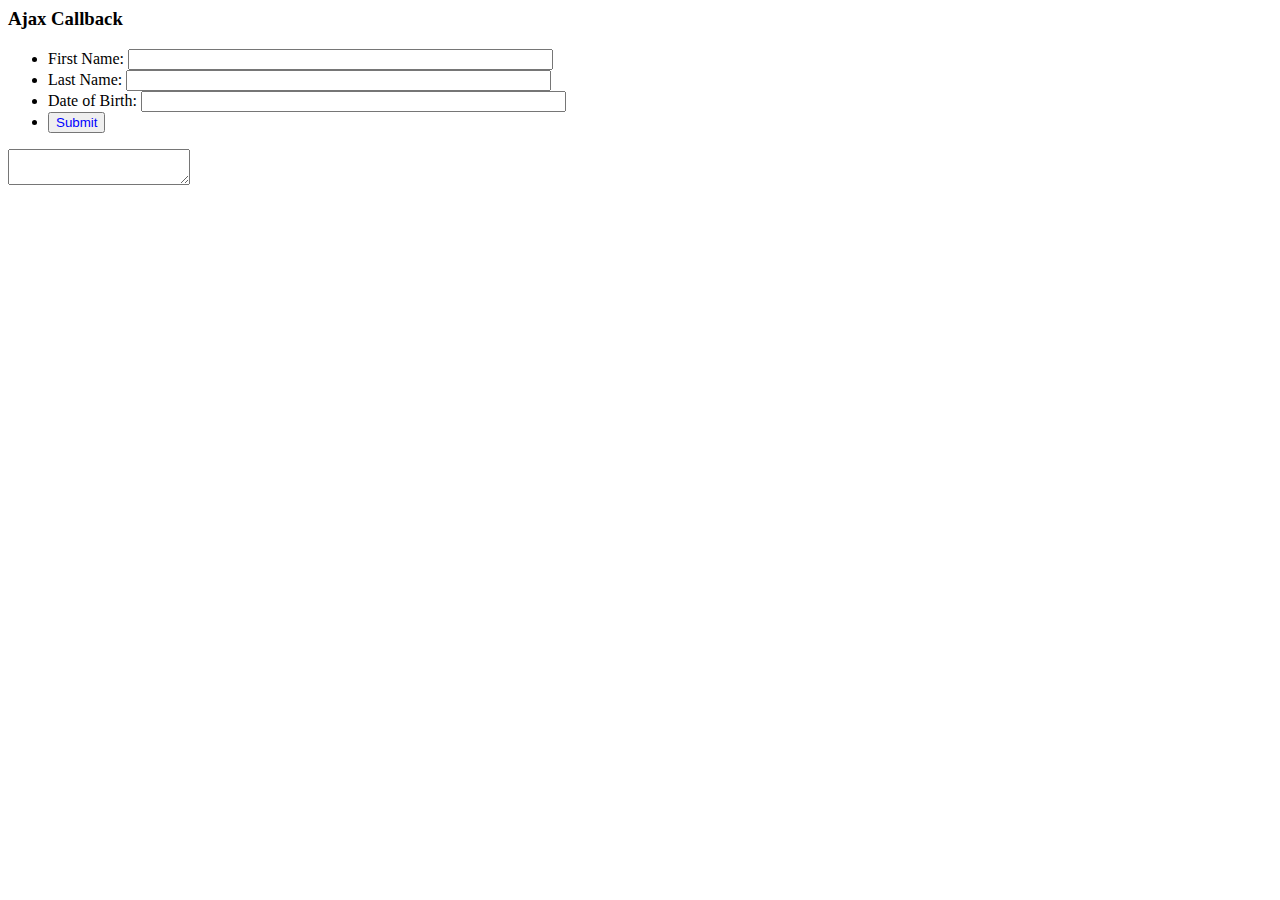
<file: index2.html>
<html>
	<head>
		<title>Ajax</title>
		<link rel="stylesheet" href="css/css.css" />
		<script type="text/javascript" src="js/jquery-2.1.1.min.js"></script>
		<script type="text/javascript" src="js/jquery-ui-1.11.0.custom/jquery-ui.min.js"></script>
		<link rel="stylesheet" href="js/jquery-ui-1.11.0.custom/jquery-ui.min.css" />
		<script type="text/javascript" src="js/js2.js"></script>
	</head>

	<body>

		<div class="wrapper">
			<h3>Ajax Callback</h3>
			<div class="entry_wrapper">
				<ul>
					<li>
						First Name: <input type="text" size="50" id="first_name" />
					</li>
					<li>
						Last Name: <input type="text" size="50" id="last_name" />
					</li>
					<li>
						Date of Birth: <input type="text" size="50" id="date_of_birth" />
					</li>
					<li>
						<input type="button" value="Submit" id="call_back_btn" />
					</li>
				</ul>
		</div>

		<div class="response_wrapper">
			<textarea id="responseText"></textarea>
		</div>

<!-- my implementation of David Thorn's tutorial -->
	</body>
</html>
</file>
<file: css/css.css>
#call_back_btn{
	color: blue;
}
</file>
